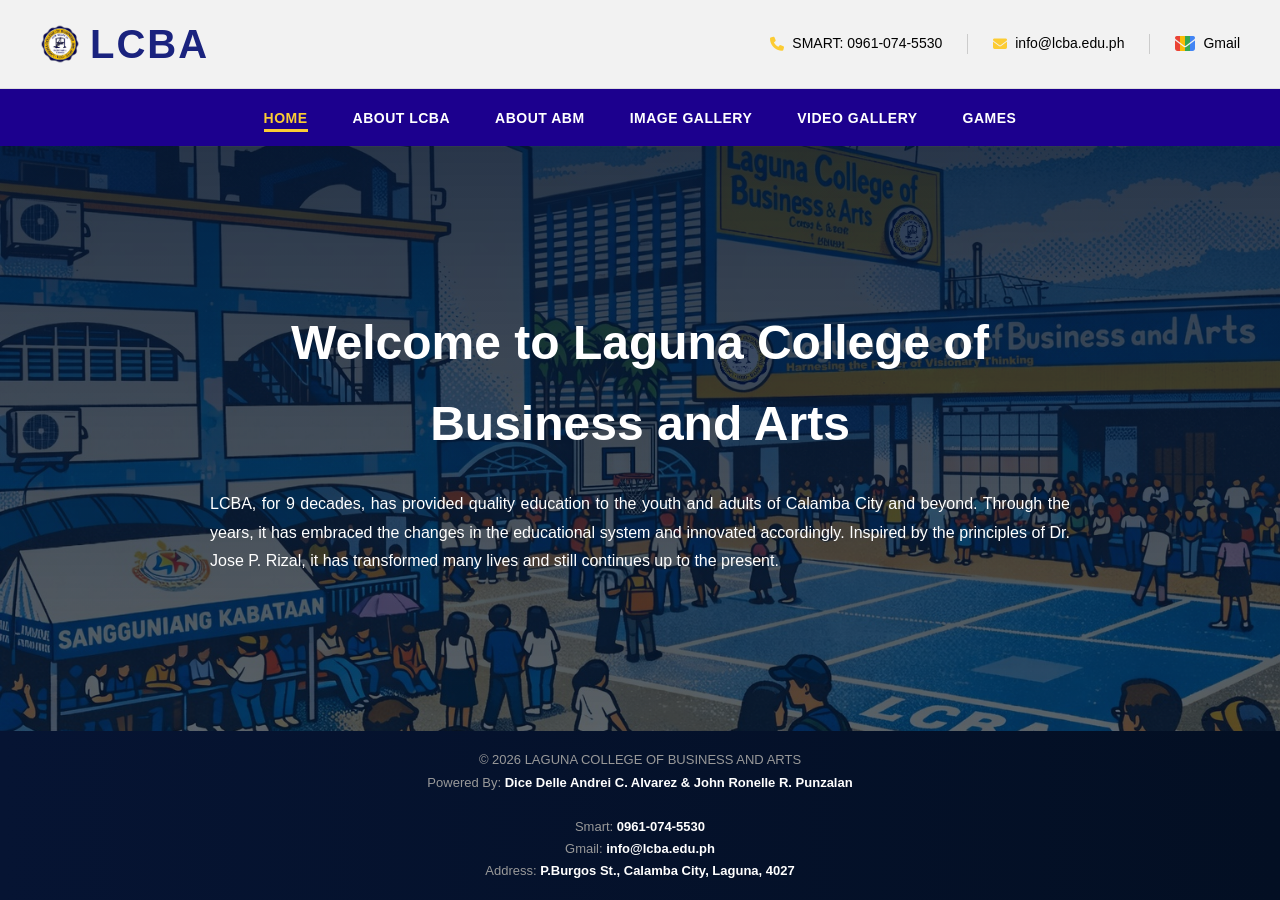
<file: index.html>
<!DOCTYPE html>
<html lang="en">
<head>
<meta charset="UTF-8">
<meta name="viewport" content="width=device-width, initial-scale=1.0">
<title>Main Page</title>
<link rel="stylesheet" href="./style.css">
<!-- Font Awesome for Icons -->
<link rel="stylesheet" href="https://cdnjs.cloudflare.com/ajax/libs/font-awesome/6.5.0/css/all.min.css">

</head>

<body class="home-page">

    <!-- ================= HEADER ================= -->
    <header>

        <!-- Top Bar -->
        <div class="top-bar">

            <!-- Logo -->
            <div class="logo-section">
                <a href="index.html" class="logo-link">
                    <img src="./Assets/Images/Logo.png" alt="LCBA Logo">
                    <span class="logo-text">LCBA</span>
                </a>
            </div>

            <!-- Contact Info -->
            <div class="contact-section">

                <div class="contact-item" onclick="callNumber()">
                    <i class="fas fa-phone"></i>
                    <span>SMART: 0961-074-5530</span>
                </div>

                <div class="divider"></div>

                <div class="contact-item" onclick="sendEmail()">
                    <i class="fas fa-envelope"></i>
                    <span>info@lcba.edu.ph</span>
                </div>

                <div class="divider"></div>

                <div class="gmail-btn" onclick="openGmail()">
                    <i class="fa-solid fa-envelope"></i>
                    <span>Gmail</span>
                </div>

            </div>
        </div>

        <!-- Navigation -->
        <nav class="navbar" aria-label="Main Navigation">
            <ul class="nav-menu">
                <li class="active"><a href="index.html">HOME</a></li>
                <li><a href="./Pages/LCBA.html">ABOUT LCBA</a></li>
                <li><a href="./Pages/ABM.html">ABOUT ABM</a></li>
                <li><a href="./Pages/image.html">IMAGE GALLERY</a></li>
                <li><a href="./Pages/Video.html">VIDEO GALLERY</a></li>
                <li><a href="./Game/Game.html">GAMES</a></li>
            </ul>
        </nav>

    </header>

    <!-- ================= MAIN CONTENT ================= -->
    <main class="main-content">

        <section class="welcome-section">
            <div class="welcome-container">
                <h1>Welcome to Laguna College of Business and Arts</h1>
                <p style="text-align: justify;">
                    LCBA, for 9 decades, has provided quality education to the youth and adults of Calamba City and beyond.
                    Through the years, it has embraced the changes in the educational system and innovated accordingly.
                    Inspired by the principles of Dr. Jose P. Rizal, it has transformed many lives and still continues up to the present.
                </p>
            </div>
        </section>

    </main>

    <!-- ================= FOOTER ================= -->
    <footer class="lcba-footer">
        <div class="footer-content">
            <p>© 2026 LAGUNA COLLEGE OF BUSINESS AND ARTS</p>
            <p class="powered">
                Powered By: <span>Dice Delle Andrei C. Alvarez & John Ronelle R. Punzalan</span>
            </p>
            <br>
            <p class="powered">Smart: <span>0961-074-5530</span></p>
            <p class="powered">Gmail: <span>info@lcba.edu.ph</span></p>
            <p class="powered">Address: <span>P.Burgos St., Calamba City, Laguna, 4027</span></p>
        </div>
        </div>
    </footer>

    <!-- ================= SCRIPTS ================= -->
    <script>
        function callNumber() {
            window.location.href = "tel:09610745530";
        }

        function sendEmail() {
            window.location.href = "mailto:info@lcba.edu.ph";
        }

        function openGmail() {
            window.open("https://mail.google.com", "_blank");
        }
    </script>

</body>
</html>
</file>
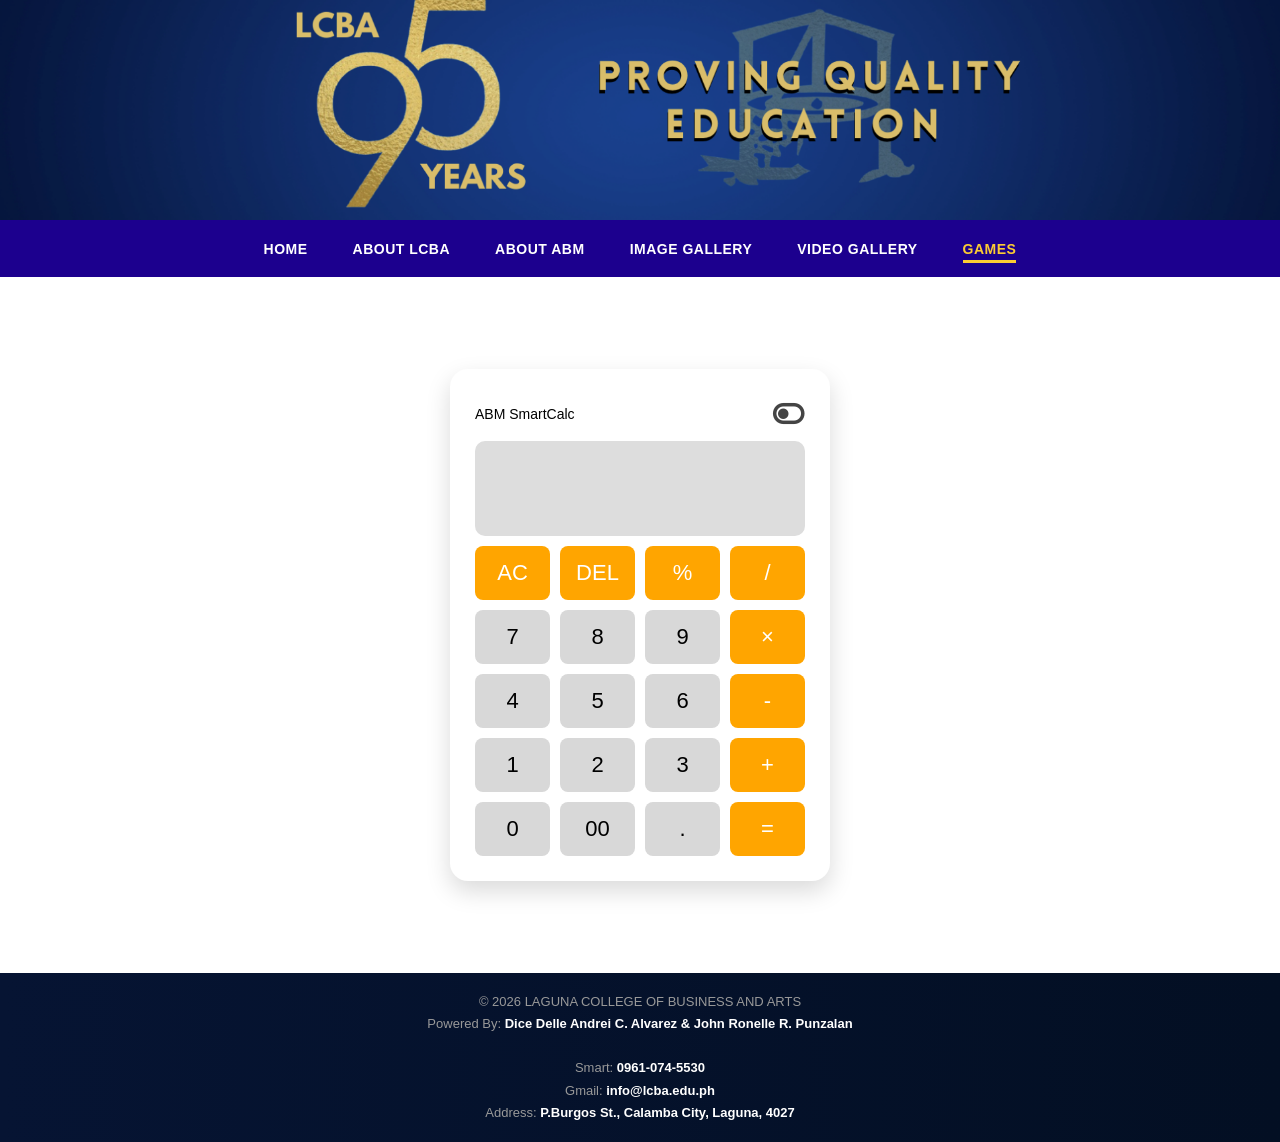
<file: Game/Game.html>
<!DOCTYPE html>
<html lang="en">
<head>
    <meta charset="UTF-8">
    <title>ABM SmartCalc</title>
    <link rel="stylesheet" href="../style.css">
    <link
  rel="stylesheet"
  href="https://cdnjs.cloudflare.com/ajax/libs/font-awesome/6.5.1/css/all.min.css"
  integrity="sha512-DTOQO9RWCH3ppGqcWaEA1BIZOC6xxalwEsw9c2QQeAIftl+Vegovlnee1c9QX4TctnWMn13TZye+giMm8e2LwA=="
  crossorigin="anonymous"
  referrerpolicy="no-referrer"
/>
</head>

    <body>
        
<!-- HERO -->
<section class="hero">
    <div class="hero-overlay"></div>
    <div class="hero-content site-container"></div>
</section>

<!-- NAVIGATION -->
<nav class="navbar" aria-label="Main Navigation">
    <ul class="nav-menu">
        <li><a href="../index.html">HOME</a></li>
        <li><a href="../Pages/LCBA.html">ABOUT LCBA</a></li>
        <li><a href="../Pages/ABM.html">ABOUT ABM</a></li>
        <li><a href="../Pages/image.html">IMAGE GALLERY</a></li>
        <li><a href="../Pages/Video.html">VIDEO GALLERY</a></li>
        <li class="active"><a href="../Game/Game.html">GAMES</a></li>
    </ul>
</nav>

<!-- CALCULATOR -->
<div class="calculator-page">
    <div class="calculator-container">

<div class="head-row">
    <span class="brand">ABM SmartCalc</span>

    <button class="theme-toggle" onclick="toggleDarkMode()" aria-label="Toggle dark mode">
        <i id="toggle-icon" class="fa-solid fa-toggle-off"></i>
    </button>
</div>

        <input type="text" class="display" readonly>

        <div class="cal_btn">
            <button class="oprtr" data-value="AC">AC</button>
            <button class="oprtr" data-value="DEL">DEL</button>
            <button class="oprtr" data-value="%">%</button>
            <button class="oprtr" data-value="/">/</button>

            <button class="nmbr" data-value="7">7</button>
            <button class="nmbr" data-value="8">8</button>
            <button class="nmbr" data-value="9">9</button>
            <button class="oprtr" data-value="×">×</button>

            <button class="nmbr" data-value="4">4</button>
            <button class="nmbr" data-value="5">5</button>
            <button class="nmbr" data-value="6">6</button>
            <button class="oprtr" data-value="-">-</button>

            <button class="nmbr" data-value="1">1</button>
            <button class="nmbr" data-value="2">2</button>
            <button class="nmbr" data-value="3">3</button>
            <button class="oprtr" data-value="+">+</button>

            <button class="nmbr" data-value="0">0</button>
            <button class="nmbr" data-value="00">00</button>
            <button class="nmbr" data-value=".">.</button>
            <button class="oprtr" data-value="=">=</button>
        </div>

    </div>
</div>

<!-- FOOTER -->
<footer class="footer">
        <div class="footer-content">
            <p>© 2026 LAGUNA COLLEGE OF BUSINESS AND ARTS</p>
            <p class="powered">
                Powered By: <span>Dice Delle Andrei C. Alvarez & John Ronelle R. Punzalan</span>
            </p>
            <br>
            <p class="powered">Smart: <span>0961-074-5530</span></p>
            <p class="powered">Gmail: <span>info@lcba.edu.ph</span></p>
            <p class="powered">Address: <span>P.Burgos St., Calamba City, Laguna, 4027</span></p>
        </div>
    </footer>

<script>
    const display = document.querySelector(".display");
const buttons = document.querySelectorAll(".cal_btn button");
const specialChars = ["%", "×", "/", "-", "+", "="];
let justEvaluated = false;
let output = "";

const calculate = (btnValue) => {
    if (btnValue === "=" && output !== "") {
        try {
            output = eval(
                output
                    .replace(/×/g, "*")
                    .replace(/%/g, "/100")
            ).toString();
            justEvaluated = true;
        } catch (error) {
            output = "Error";
            justEvaluated = true;
        }
    } else if (btnValue === "AC") {
        output = "";
        justEvaluated = false;
    } else if (btnValue === "DEL") {
        output = output.toString().slice(0, -1);
        justEvaluated = false;
    } else {
        if (justEvaluated && !specialChars.includes(btnValue)) {
            output = "";
        }
        justEvaluated = false;
        if (output === "" && specialChars.includes(btnValue)) return;
        output += btnValue;
    }
    display.value = output;
}

buttons.forEach((button) => {
    button.addEventListener("click", (e) => calculate(e.target.dataset.value));
});

function toggleDarkMode() {
    const body = document.body;
    const icon = document.getElementById("toggle-icon");

    body.classList.toggle("dark-mode");

    const isDark = body.classList.contains("dark-mode");

if (isDark) {
    icon.classList.remove("fa-toggle-off");
    icon.classList.add("fa-toggle-on");
} else {
    icon.classList.remove("fa-toggle-on");
    icon.classList.add("fa-toggle-off");
}

    localStorage.setItem("darkMode", isDark);
}

/* Restore mode on reload */
window.addEventListener("load", () => {
    const isDark = localStorage.getItem("darkMode") === "true";
    if (isDark) toggleDarkMode();
});
</script>

    </body>
</html>
</file>
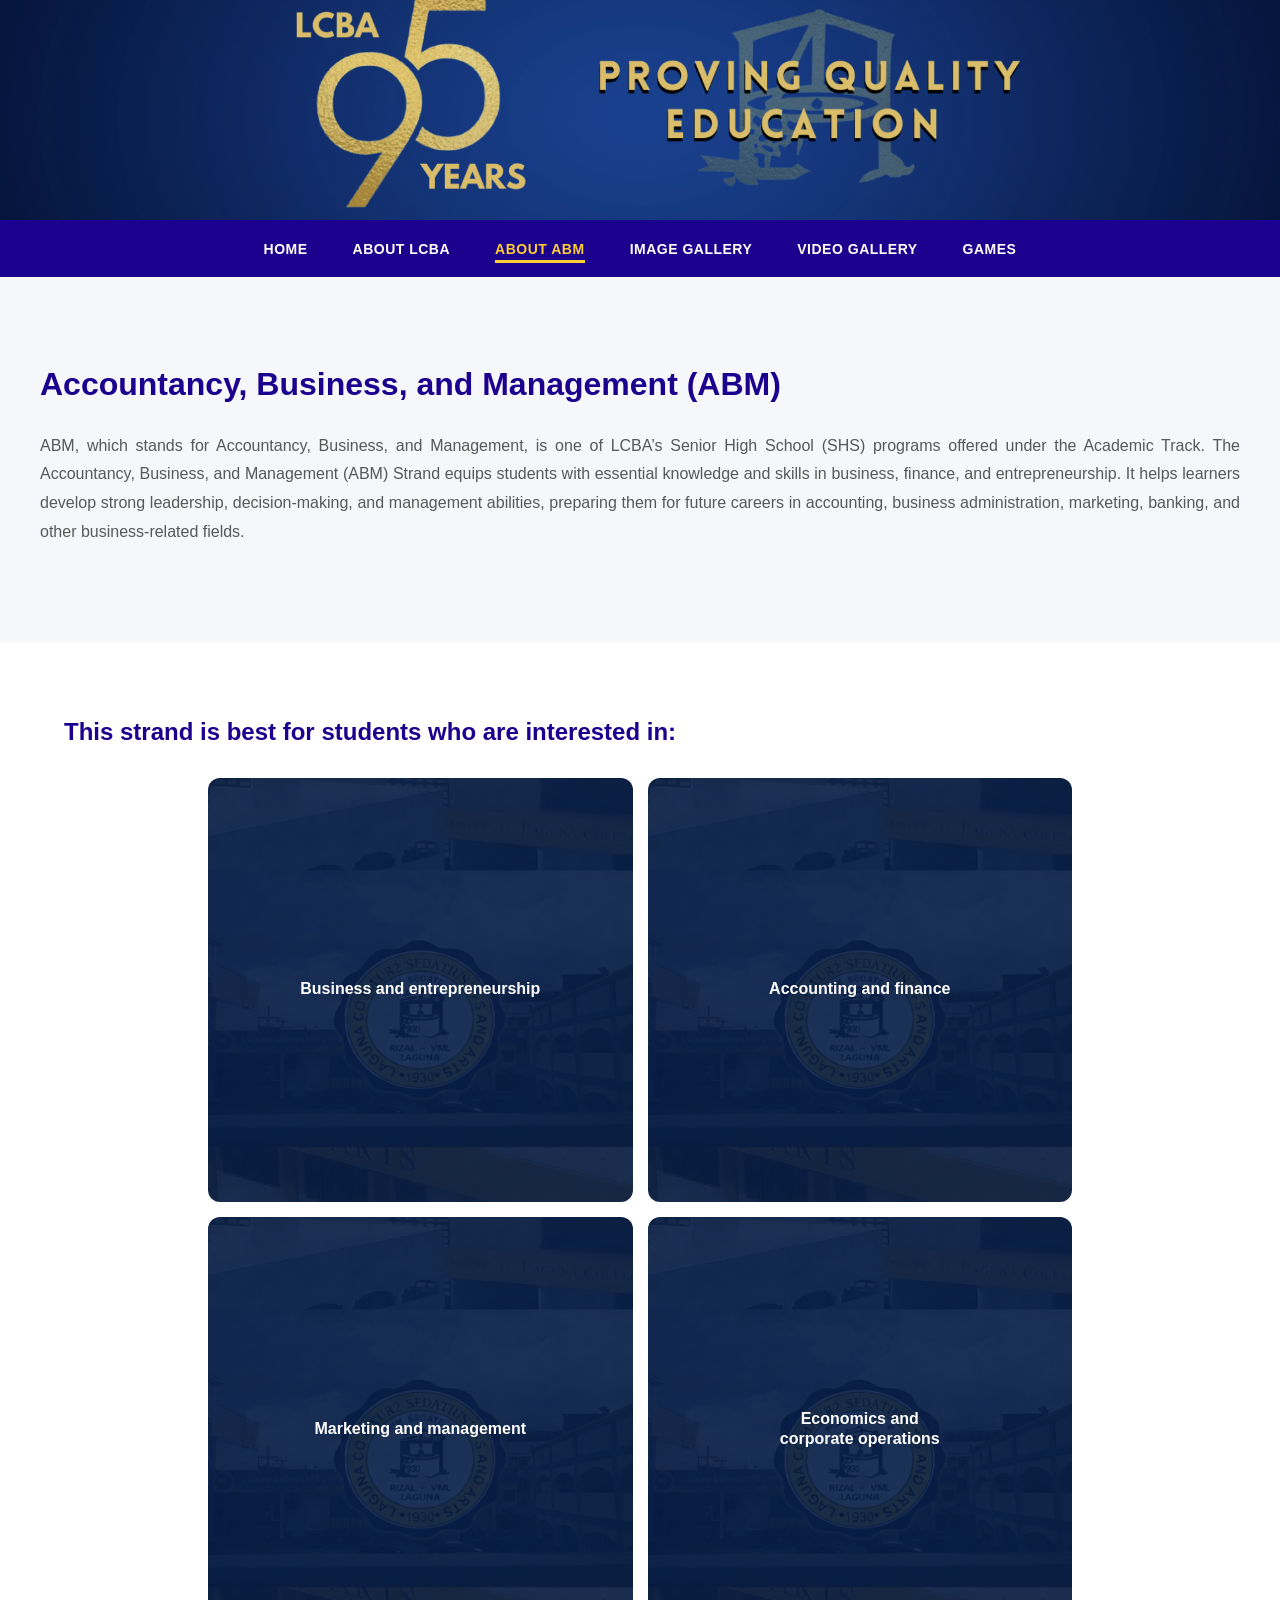
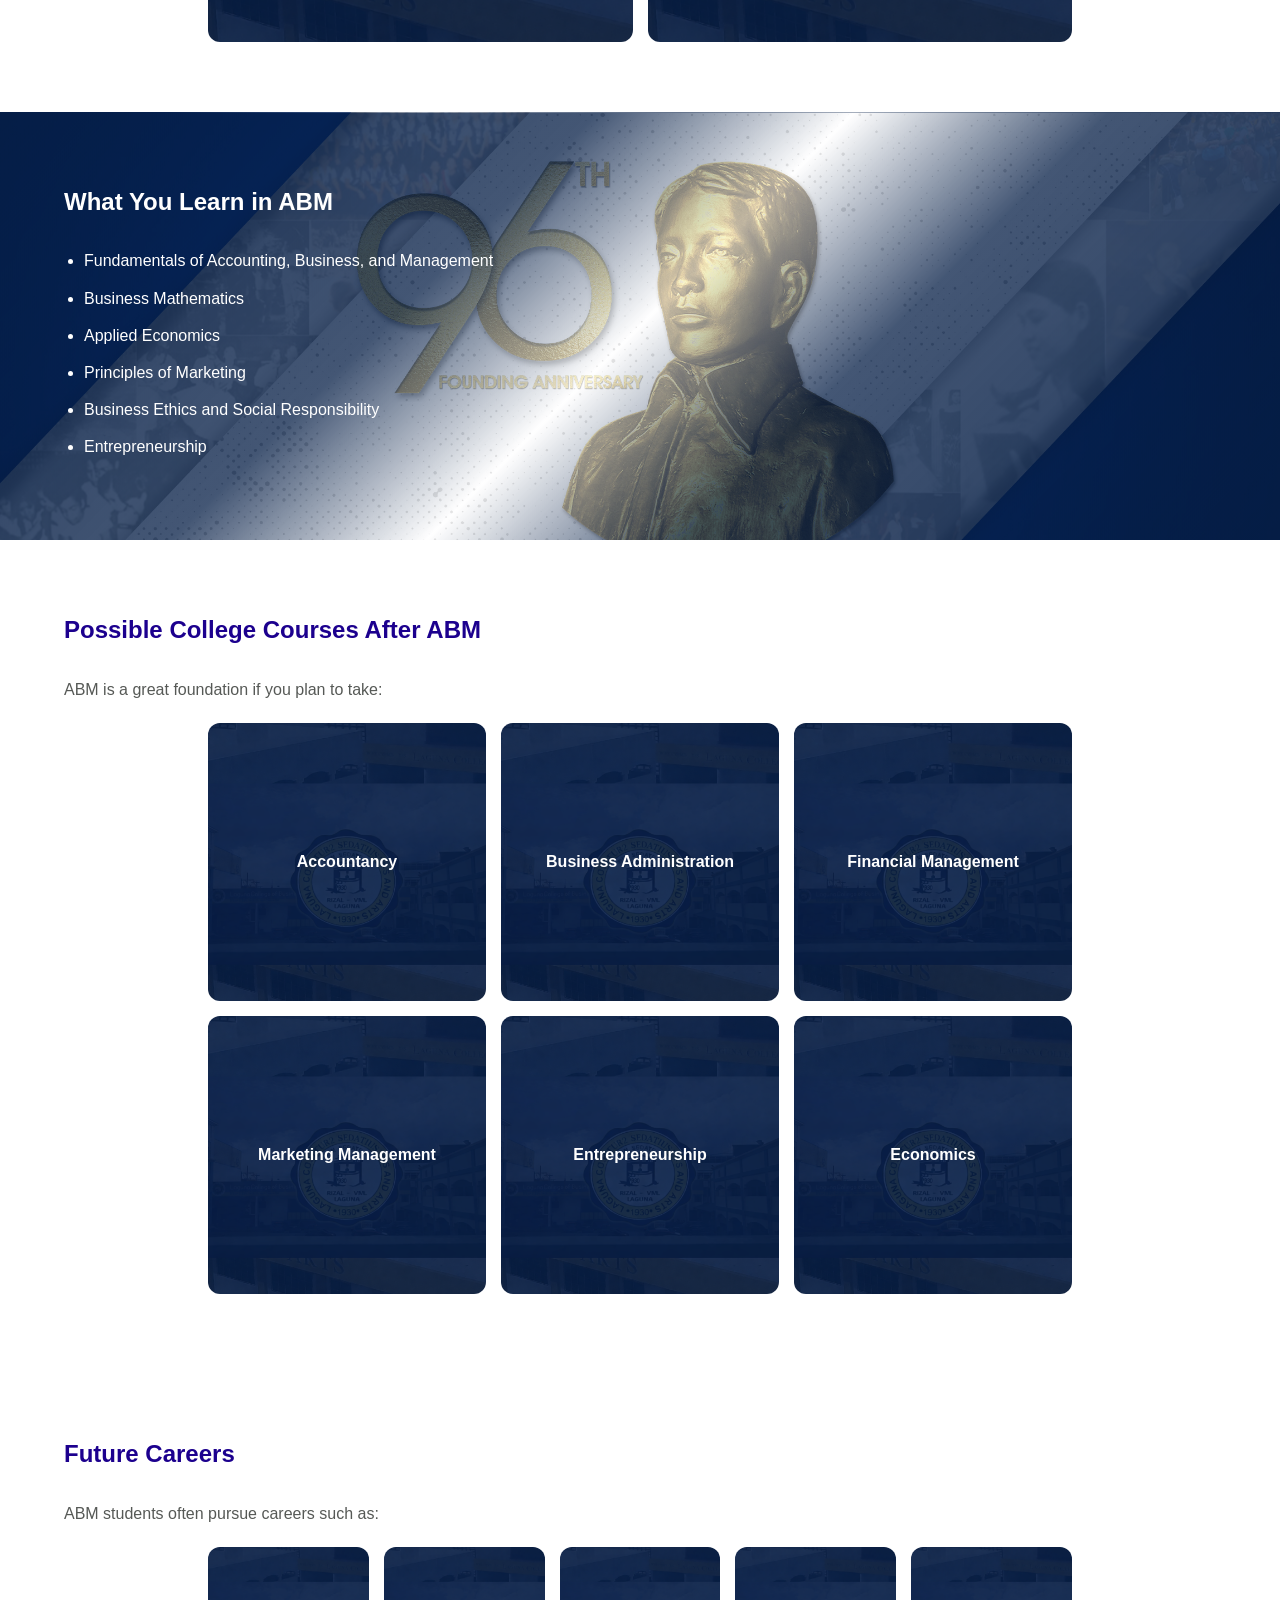
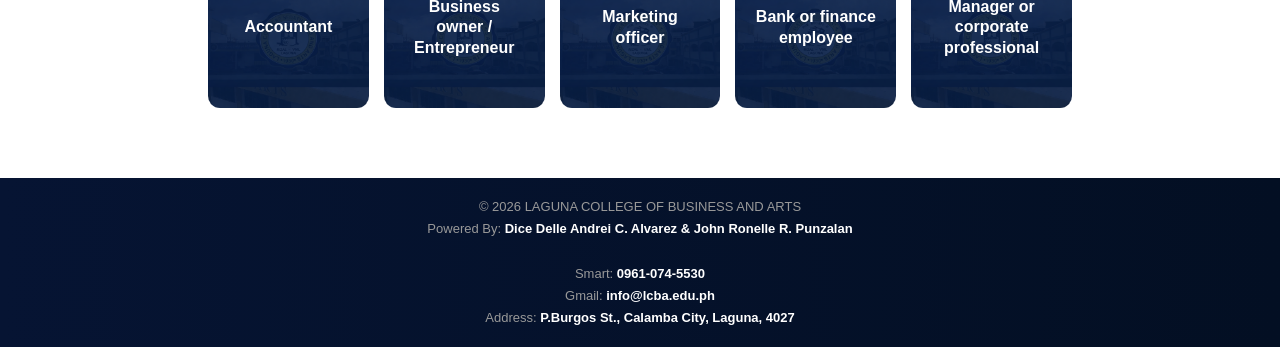
<file: Pages/ABM.html>
<!DOCTYPE html>
<html lang="en">
<head>
    <meta charset="UTF-8">
    <title>ABM</title>
    <link rel="stylesheet" href="../style.css">
</head>
<body class="abm-page">

<!-- HERO -->
<section class="hero">
    <div class="hero-overlay"></div>
    <div class="hero-content container">
    </div>
</section>

        <!-- Navigation -->
        <nav class="navbar" aria-label="Main Navigation">
            <ul class="nav-menu">
                <li><a href="../index.html">HOME</a></li>
                <li ><a href="../Pages/LCBA.html">ABOUT LCBA</a></li>
                <li class="active"><a href="../Pages/ABM.html">ABOUT ABM</a></li>
                <li><a href="../Pages/image.html">IMAGE GALLERY</a></li>
                <li><a href="../Pages/Video.html">VIDEO GALLERY</a></li>
                <li><a href="../Game/Game.html">GAMES</a></li>
            </ul>
        </nav>

<!-- FOUNDER SECTION -->
<section class="founder-section">
    <div class="founder-container">

        <!-- LEFT: Founder Text -->
        <div class="founder-text">
    <h2>Accountancy, Business, and Management (ABM)</h2>
    <p style="text-align: justify;">
        ABM, which stands for Accountancy, Business, and Management, is one of LCBA’s Senior High School (SHS) programs offered under the Academic Track.
        The Accountancy, Business, and Management (ABM) Strand equips students with essential knowledge and skills in business, finance, and entrepreneurship.
        It helps learners develop strong leadership, decision-making, and management abilities, preparing them for future careers in accounting, business administration, marketing, banking, and other business-related fields.	
    </p>
</div>

</section>

<!-- CORE VALUES -->
<section class="section container">
    <h2>This strand is best for students who are interested in:</h2>

    <div class="values-grid">
<div class="value">
    <h4>Business and entrepreneurship</h4>
</div>
<div class="value">
    <h4>Accounting and finance</h4>
</div>

<div class="value">
    <h4>Marketing and management</h4>
</div>

<div class="value">
    <h4>Economics and<br>corporate operations</h4>
</div>
    </div>
</section>

<!-- QUALITY OBJECTIVES -->
<section class="section light2">
    <div class="container">
        <div class="QO">
        <h2>What You Learn in ABM</h2>
        </div>
        <ul class="objectives">
            <li>Fundamentals of Accounting, Business, and Management</li>
            <li>Business Mathematics</li>
            <li>Applied Economics</li>
            <li>Principles of Marketing</li>
            <li>Business Ethics and Social Responsibility</li>
            <li>Entrepreneurship</li>
        </ul>
    </div>
</section>

</section>

<!-- CORE VALUES -->
<section class="section container core-values-3x3">
    <h2>Possible College Courses After ABM</h2>
        <div class="core-values-text">
        <p>ABM is a great foundation if you plan to take:</p>
    </div>

    <div class="values-grid">
<div class="value">
    <h4>Accountancy</h4>
</div>
<div class="value">
    <h4>Business Administration</h4>
</div>

<div class="value">
    <h4>Financial Management</h4>
</div>

<div class="value">
    <h4>Marketing Management</h4>
</div>

<div class="value">
    <h4>Entrepreneurship</h4>
</div>

<div class="value">
    <h4>Economics</h4>
</div>
    </div>
</section>

<!-- CORE VALUES -->
<section class="section container core-values-3x3 careers-row">
    <h2>Future Careers</h2>
        <div class="core-values-text">
        <p>ABM students often pursue careers such as:</p>
    </div>

    <div class="values-grid">
        <div class="value"><h4>Accountant</h4></div>
        <div class="value"><h4>Business owner / Entrepreneur</h4></div>
        <div class="value"><h4>Marketing officer</h4></div>
        <div class="value"><h4>Bank or finance employee</h4></div>
        <div class="value"><h4>Manager or corporate professional</h4></div>
    </div>
</section>

<!-- FOOTER -->
<footer class="footer">
        <div class="footer-content">
            <p>© 2026 LAGUNA COLLEGE OF BUSINESS AND ARTS</p>
            <p class="powered">
                Powered By: <span>Dice Delle Andrei C. Alvarez & John Ronelle R. Punzalan</span>
            </p>
            <br>
            <p class="powered">Smart: <span>0961-074-5530</span></p>
            <p class="powered">Gmail: <span>info@lcba.edu.ph</span></p>
            <p class="powered">Address: <span>P.Burgos St., Calamba City, Laguna, 4027</span></p>
        </div>
        </div>
    </footer>

<script>
const reveals = document.querySelectorAll(".reveal");

window.addEventListener("scroll", () => {
    reveals.forEach(reveal => {
        const windowHeight = window.innerHeight;
        const revealTop = reveal.getBoundingClientRect().top;
        const revealPoint = 100;

        if (revealTop < windowHeight - revealPoint) {
            reveal.classList.add("active");
        }
    });
});
</script>

</body>
</html>
</file>
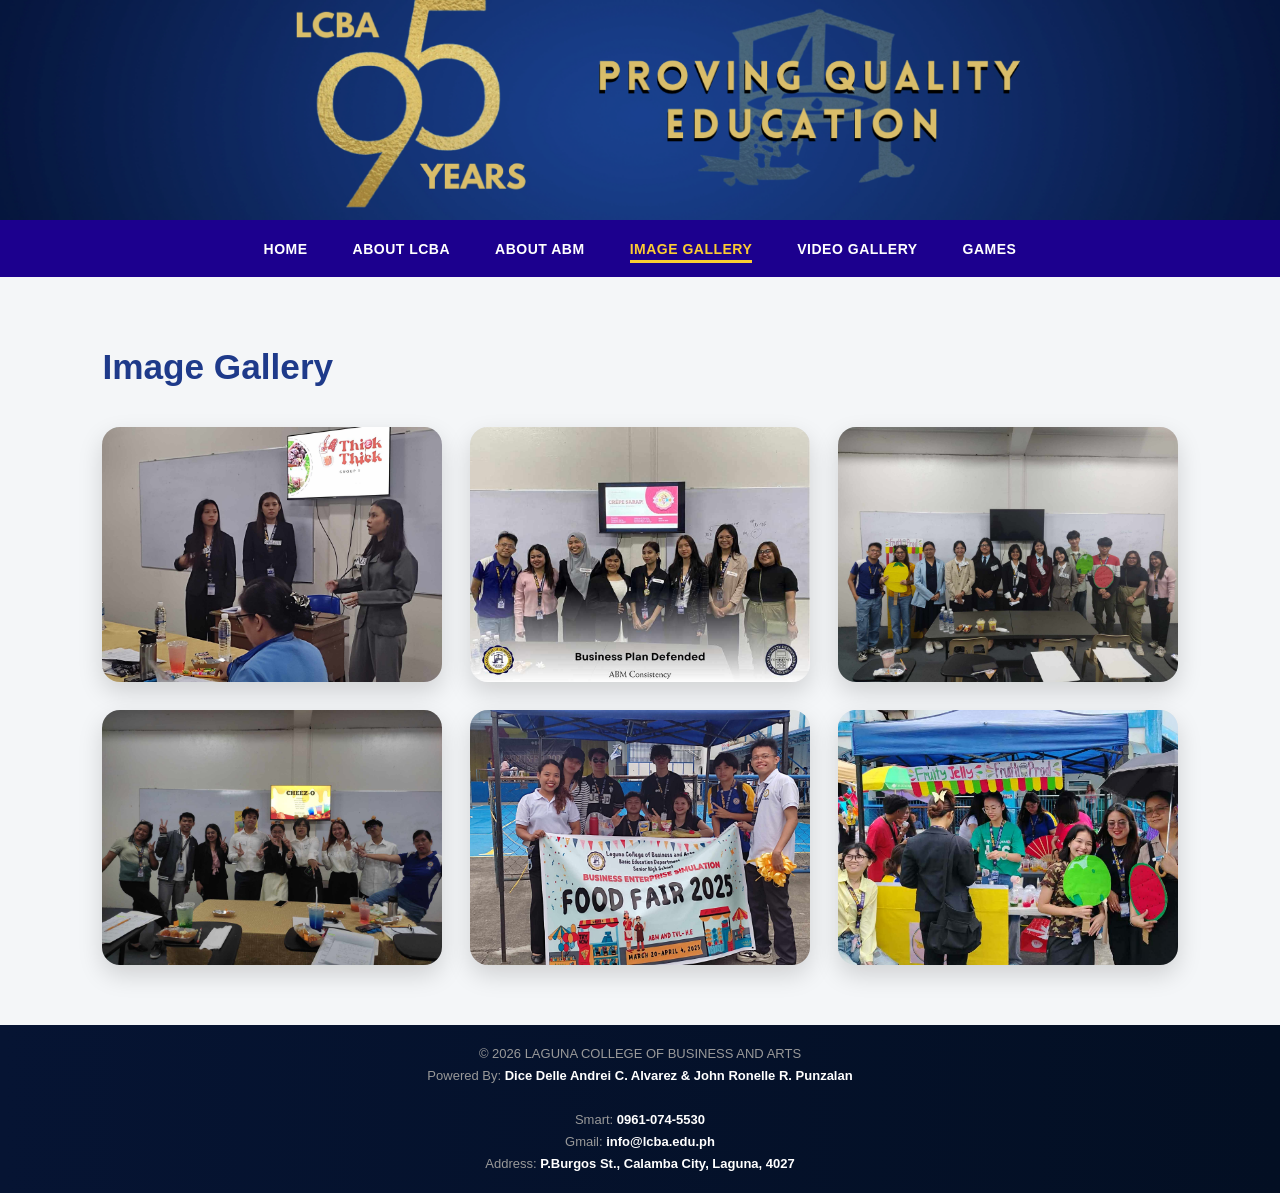
<file: Pages/image.html>
<!DOCTYPE html>
<html lang="en">
<head>
  <meta charset="UTF-8">
  <title>Image Gallery</title>
  <link rel="stylesheet" href="../style.css">
</head>
<body class="image-page">

<!-- HERO -->
<section class="hero">
    <div class="hero-overlay"></div>
    <div class="hero-content container">
    </div>
</section>

        <!-- Navigation -->
        <nav class="navbar" aria-label="Main Navigation">
            <ul class="nav-menu">
                <li><a href="../index.html">HOME</a></li>
                <li><a href="../Pages/LCBA.html">ABOUT LCBA</a></li>
                <li><a href="../Pages/ABM.html">ABOUT ABM</a></li>
                <li class="active"><a href="../Pages/image.html">IMAGE GALLERY</a></li>
                <li><a href="../Pages/Video.html">VIDEO GALLERY</a></li>
                <li><a href="../Game/Game.html">GAMES</a></li>
            </ul>
        </nav>

<section class="gallery-section">
  <h2>Image Gallery</h2>

  <div class="gallery-grid">
<div class="gallery-card">
  <img src="../Assets/Images/img1.jpg" alt="ABM Activity" class="gallery-img">
</div>

    <div class="gallery-card">
      <img src="../Assets/Images/img2.jpg" alt="ABM Activity" class="gallery-img">
    </div>

    <div class="gallery-card">
      <img src="../Assets/Images/img3.jpg" alt="ABM Activity" class="gallery-img">
    </div>

    <div class="gallery-card">
      <img src="../Assets/Images/img4.jpg" alt="ABM Activity" class="gallery-img">
    </div>

    <div class="gallery-card">
      <img src="../Assets/Images/img5.jpg" alt="ABM Activity" class="gallery-img">
    </div>

    <div class="gallery-card">
      <img src="../Assets/Images/img6.jpg" alt="ABM Activity" class="gallery-img">
    </div>
  </div>
</section>
<!-- FOOTER -->
<footer class="footer">
        <div class="footer-content">
            <p>© 2026 LAGUNA COLLEGE OF BUSINESS AND ARTS</p>
            <p class="powered">
                Powered By: <span>Dice Delle Andrei C. Alvarez & John Ronelle R. Punzalan</span>
            </p>
            <br>
            <p class="powered">Smart: <span>0961-074-5530</span></p>
            <p class="powered">Gmail: <span>info@lcba.edu.ph</span></p>
            <p class="powered">Address: <span>P.Burgos St., Calamba City, Laguna, 4027</span></p>
        </div>
        </div>
    </footer>

<!-- FULLSCREEN MODAL -->
<div class="image-modal" id="imageModal">
  <span class="modal-close" id="modalClose">&times;</span>

  <img class="modal-img" id="modalImg" alt="Full view">

  <button class="modal-nav prev" id="prevBtn">&#10094;</button>
  <button class="modal-nav next" id="nextBtn">&#10095;</button>
</div>

<script>
const modal = document.getElementById("imageModal");
const modalImg = document.getElementById("modalImg");
const closeBtn = document.getElementById("modalClose");
const cards = document.querySelectorAll(".gallery-card");
const images = document.querySelectorAll(".gallery-img"); // ✅ RESTORED
const prevBtn = document.getElementById("prevBtn");
const nextBtn = document.getElementById("nextBtn");

let currentIndex = 0;

/* =========================
   OPEN MODAL
========================= */
cards.forEach((card, index) => {
  card.addEventListener("click", () => {
    modal.classList.add("active");
    modalImg.src = images[index].src; // ✅ SAFE
    currentIndex = index;
    document.body.style.overflow = "hidden";
  });
});

/* =========================
   CLOSE MODAL
========================= */
closeBtn.addEventListener("click", closeModal);

modal.addEventListener("click", (e) => {
  if (e.target === modal) closeModal();
});

function closeModal() {
  modal.classList.remove("active");
  document.body.style.overflow = "";
}

/* =========================
   SLIDER CONTROLS
========================= */
nextBtn.addEventListener("click", () => {
  currentIndex = (currentIndex + 1) % images.length;
  modalImg.src = images[currentIndex].src;
});

prevBtn.addEventListener("click", () => {
  currentIndex = (currentIndex - 1 + images.length) % images.length;
  modalImg.src = images[currentIndex].src;
});

/* =========================
   KEYBOARD SUPPORT
========================= */
document.addEventListener("keydown", (e) => {
  if (!modal.classList.contains("active")) return;

  if (e.key === "Escape") closeModal();
  if (e.key === "ArrowRight") nextBtn.click();
  if (e.key === "ArrowLeft") prevBtn.click();
});
</script>


</body>
</html>
</file>
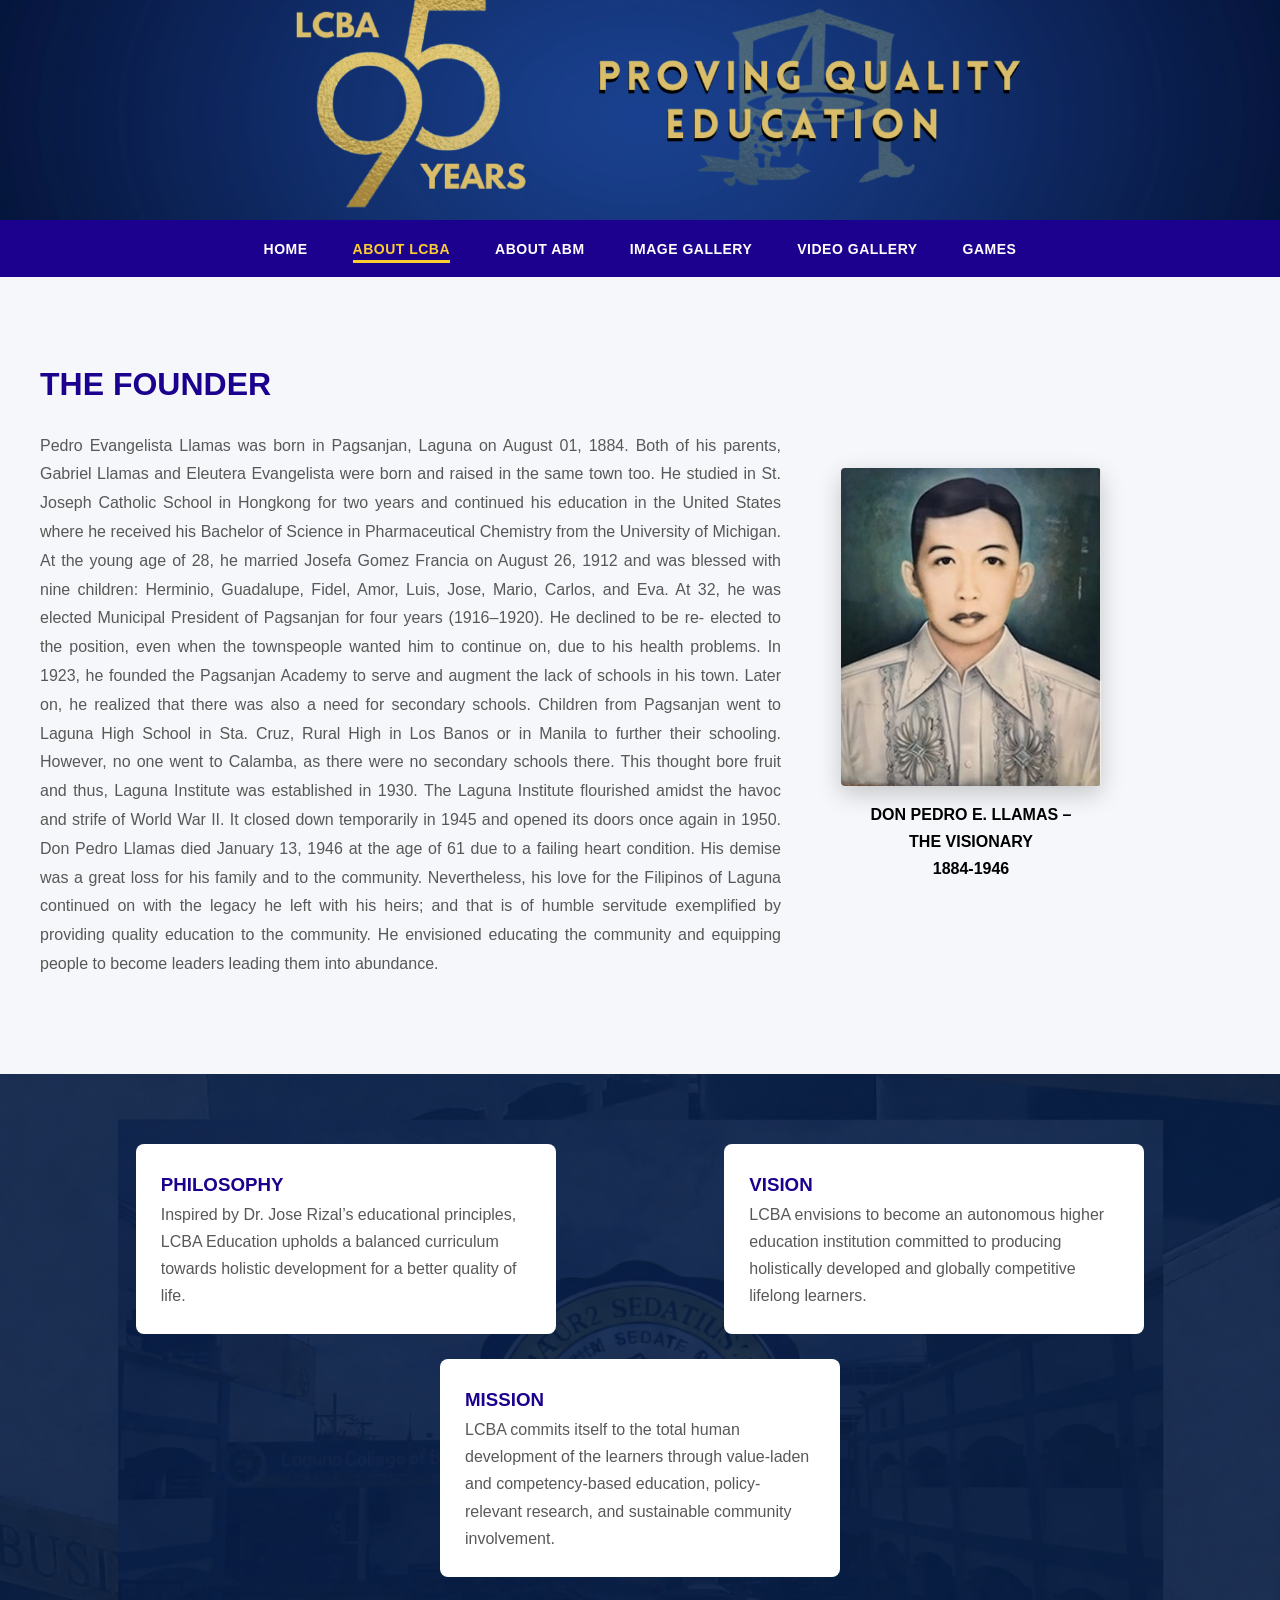
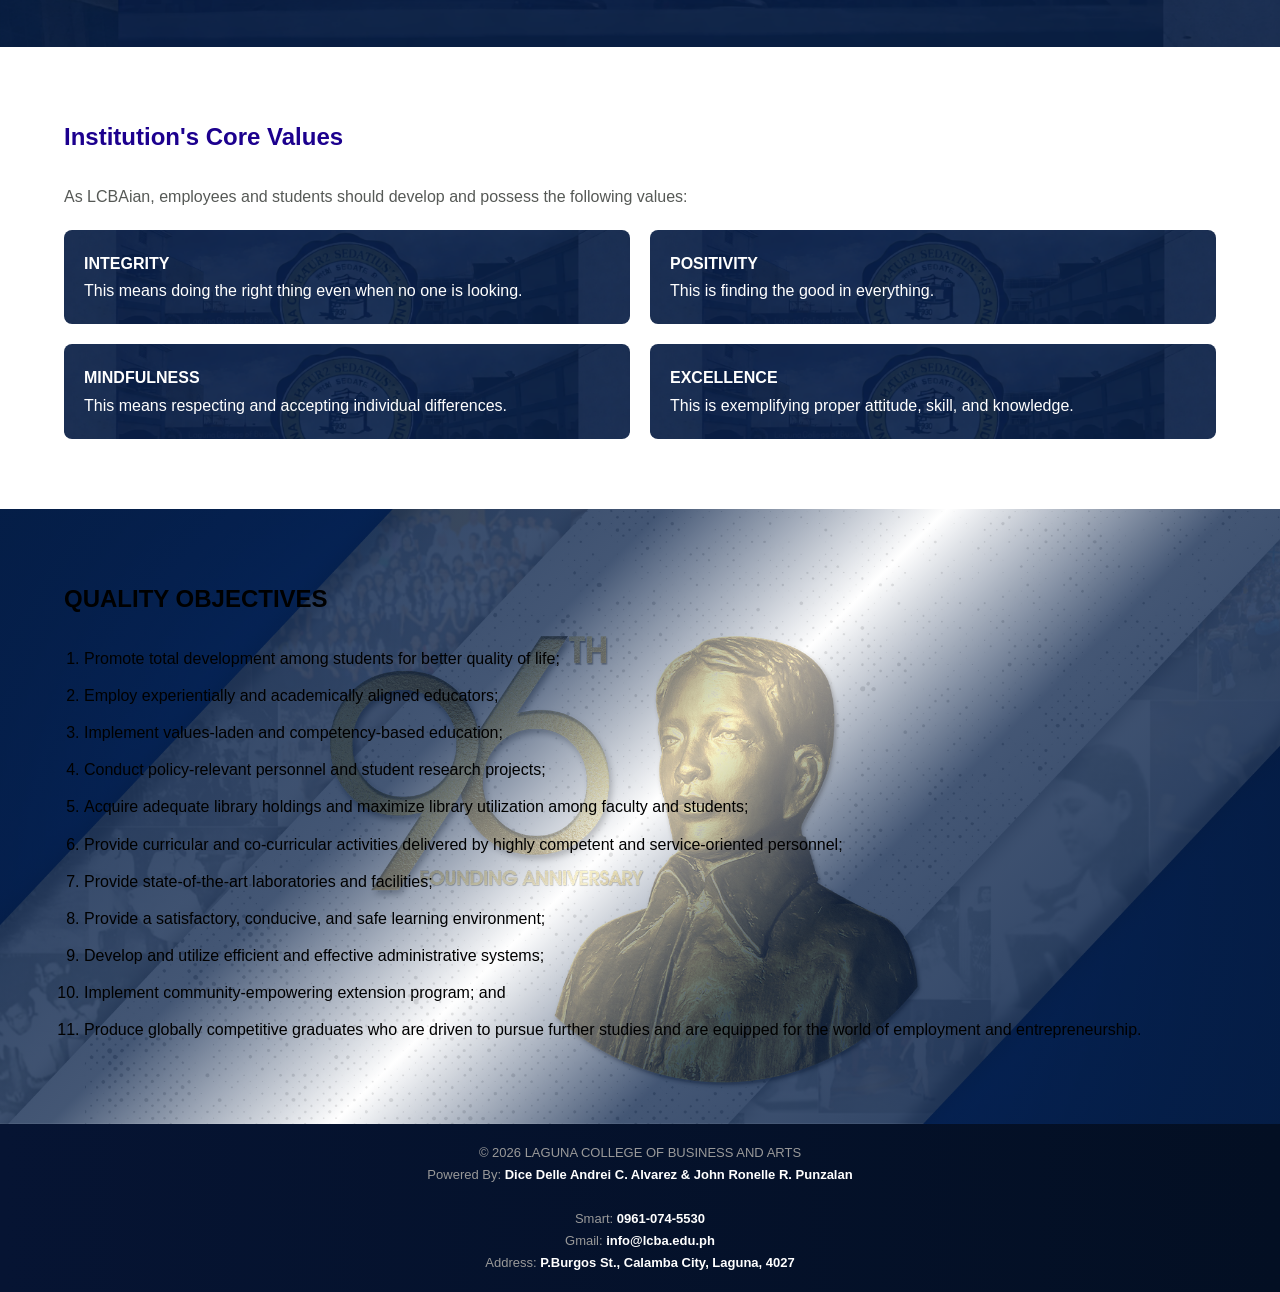
<file: Pages/LCBA.html>
<!DOCTYPE html>
<html lang="en">
<head>
    <meta charset="UTF-8">
    <title>LCBA</title>
    <link rel="stylesheet" href="../style.css">
</head>
<body>

<!-- HERO -->
<section class="hero">
    <div class="hero-overlay"></div>
    <div class="hero-content container">
    </div>
</section>

        <!-- Navigation -->
        <nav class="navbar" aria-label="Main Navigation">
            <ul class="nav-menu">
                <li><a href="../index.html">HOME</a></li>
                <li class="active"><a href="../Pages/LCBA.html">ABOUT LCBA</a></li>
                <li><a href="../Pages/ABM.html">ABOUT ABM</a></li>
                <li><a href="../Pages/image.html">IMAGE GALLERY</a></li>
                <li><a href="../Pages/Video.html">VIDEO GALLERY</a></li>
                <li><a href="../Game/Game.html">GAMES</a></li>
            </ul>
        </nav>

<!-- FOUNDER SECTION -->
<section class="founder-section">
    <div class="founder-container">

        <!-- LEFT: Founder Text -->
        <div class="founder-text">
    <h2>THE FOUNDER</h2>
    <p style="text-align: justify;">
            Pedro Evangelista Llamas was born in Pagsanjan, Laguna on August 01, 1884. Both of his parents,
        Gabriel Llamas and Eleutera Evangelista were born and raised in the same town too.
        He studied in St. Joseph Catholic School in Hongkong for two years and continued his education in the
        United States where he received his Bachelor of Science in Pharmaceutical Chemistry from the
        University of Michigan.
        At the young age of 28, he married Josefa Gomez Francia on August 26, 1912 and was blessed with nine
        children: Herminio, Guadalupe, Fidel, Amor, Luis, Jose, Mario, Carlos, and Eva.
        At 32, he was elected Municipal President of Pagsanjan for four years (1916–1920). He declined to be re-
        elected to the position, even when the townspeople wanted him to continue on, due to his health problems.
        In 1923, he founded the Pagsanjan Academy to serve and augment the lack of schools in his town. Later
        on, he realized that there was also a need for secondary schools. Children from Pagsanjan went to Laguna High
        School in Sta. Cruz, Rural High in Los Banos or in Manila to further their schooling. However, no one went to
        Calamba, as there were no secondary schools there. This thought bore fruit and thus, Laguna Institute was
        established in 1930.
        The Laguna Institute flourished amidst the havoc and strife of World War II. It closed down temporarily in
        1945 and opened its doors once again in 1950.
        Don Pedro Llamas died January 13, 1946 at the age of 61 due to a failing heart condition. His demise
        was a great loss for his family and to the community. Nevertheless, his love for the Filipinos of Laguna continued
        on with the legacy he left with his heirs; and that is of humble servitude exemplified by providing quality
        education to the community. He envisioned educating the community and equipping people to become leaders
        leading them into abundance.
    </p>
</div>

            <!-- RIGHT: Featured Image -->
        <div class="founder-image">
            <img src="../Assets/Images/Founder.jpg" alt="Don Pedro E. Llamas">

            <h4>DON PEDRO E. LLAMAS  –<br>
                THE VISIONARY<br>
                1884-1946</h4>
            

    </div>
</section>

<!-- PHILOSOPHY / VISION / MISSION -->
<section class="section light1">
    <div class="container grid-3">
        <div class="card">
            <h3>PHILOSOPHY</h3>
            <p>
                Inspired by Dr. Jose Rizal’s educational principles, LCBA Education 
                upholds a balanced curriculum towards holistic development for a better 
                quality of life.
            </p>
        </div>

        <div class="card">
            <h3>VISION</h3>
            <p>
                LCBA envisions to become an autonomous higher education institution 
                committed to producing holistically developed and globally competitive lifelong 
                learners.
            </p>
        </div>

        <div class="card">
            <h3>MISSION</h3>
            <p>
                LCBA commits itself to the total human development of the 
                learners through value-laden and competency-based education, 
                policy-relevant research, and sustainable community involvement.
            </p>
        </div>
    </div>
</section>

<!-- CORE VALUES -->
<section class="section container core-values-2x2">
    <h2>Institution's Core Values</h2>
    <div class="core-values-text">
        <p>As LCBAian, employees and students should develop and possess the 
            following values:</p>
    </div>

    <div class="values-grid">
        <div class="value">
            <h4>INTEGRITY</h4>
            <p>This means doing the right thing even when no one is looking.</p>
        </div>
        <div class="value">
            <h4>POSITIVITY</h4>
            <p>This is finding the good in everything.</p>
        </div>
        <div class="value">
            <h4>MINDFULNESS</h4>
            <p>This means respecting and accepting individual differences.</p>
        </div>
        <div class="value">
            <h4>EXCELLENCE</h4>
            <p>This is exemplifying proper attitude, skill, and knowledge.</p>
        </div>
    </div>
</section>

<!-- QUALITY OBJECTIVES -->
<section class="section light2">
    <div class="container">
        <div class="QO">
        <h2>QUALITY OBJECTIVES</h2>
        </div>
        <ol class="objectives">
            <li>Promote total development among students for better quality of life;</li>
            <li>Employ experientially and academically aligned educators;</li>
            <li>Implement values-laden and competency-based education;</li>
            <li>Conduct policy-relevant personnel and student research projects;</li>
            <li>Acquire adequate library holdings and maximize library utilization among faculty and students;</li>
            <li>Provide curricular and co-curricular activities delivered by highly competent and service-oriented personnel;</li>
            <li>Provide state-of-the-art laboratories and facilities;</li>
            <li>Provide a satisfactory, conducive, and safe learning environment;</li>
            <li>Develop and utilize efficient and effective administrative systems;</li>
            <li>Implement community-empowering extension program; and</li>
            <li>Produce globally competitive graduates who are driven to pursue further studies and are equipped for the world of employment and entrepreneurship.</li>
        </ol>
    </div>
</section>

<!-- FOOTER -->
<footer class="footer">
        <div class="footer-content">
            <p>© 2026 LAGUNA COLLEGE OF BUSINESS AND ARTS</p>
            <p class="powered">
                Powered By: <span>Dice Delle Andrei C. Alvarez & John Ronelle R. Punzalan</span>
            </p>
            <br>
            <p class="powered">Smart: <span>0961-074-5530</span></p>
            <p class="powered">Gmail: <span>info@lcba.edu.ph</span></p>
            <p class="powered">Address: <span>P.Burgos St., Calamba City, Laguna, 4027</span></p>
        </div>
        </div>
    </footer>
    
</body>
</html>
</file>
<file: style.css>
/* =========================
GLOBAL RESET
========================= */

*{
margin:0;
padding:0;
box-sizing:border-box;
}

html{
scroll-behavior:smooth;
}

/* Responsive Images */

img{
max-width:100%;
height:auto;
display:block;
}

/* GLOBAL – NON-ABM ONLY */
body:not(.abm-page) .QO h2 {
  color: #000;
}

body:not(.abm-page) .objectives {
  color: #000;
}

/* FIX ABM GRID SIZE */
.abm-page .core-values-3x3 .value {
    padding: 20px;
    width: 100%;
    max-width: 330px;
    aspect-ratio: 1 / 1;
}

/* Optional: reduce hover growth for ABM */
.abm-page .value:hover {
    transform: translateY(-6px) scale(1.01);
}

body {
  font-family: "Segoe UI", Arial, Helvetica, sans-serif;
  line-height: 1.7;
  color: #000;
}

/* =========================
   NAVBAR
========================= */
.navbar {
  background-color: #1c008e;
  padding: 15px 0;
}

.nav-menu {
  list-style: none;
  display: flex;
  justify-content: center;
  gap: 45px;
}

.nav-menu a {
  text-decoration: none;
  color: #fff;
  font-size: 14px;
  font-weight: bold;
  letter-spacing: 0.5px;
  transition: color 0.3s ease;
}

.nav-menu a:hover,
.nav-menu .active a {
  color: #fccc33;
}

.nav-menu a {
    position: relative;
}

.nav-menu a::after {
    content: "";
    position: absolute;
    left: 0;
    bottom: -6px;
    width: 0;
    height: 3px;
    background-color: #fccc33;
    transition: width 0.3s ease;
}

.nav-menu a:hover::after,
.nav-menu .active a::after {
    width: 100%;
}

.card,
.value {
    transition: transform 0.3s ease, box-shadow 0.3s ease;
    cursor: pointer;
}

.card:hover,
.value:hover {
    transform: translateY(-8px) scale(1.02);
    box-shadow: 0 15px 35px rgba(0,0,0,0.25);
}

/* =========================
   CONTAINER
========================= */
.container {
  width: 90%;
  max-width: 1200px;
  margin: auto;
}

/* =========================
   HERO
========================= */

.hero {
  height: 220px;
  background: url("./Assets/Images/Header.png") center center / cover no-repeat;
}

.abm-page .hero {
  height: 220px;
  background: url("./Assets/Images/Header.png") center center / cover no-repeat;
}

/* =========================
   ABM PAGE (SCOPED)
========================= */

.abm-page .founder-section {
    padding: 80px 20px;
    background-color: #f5f7fa;
}

.abm-page .founder-container {
    max-width: 1200px;
    margin: auto;
    display: flex;
    align-items: center;
    gap: 60px;
}

.abm-page .founder-text h2 {
    font-size: 32px;
    color: #1c008e;
    margin-bottom: 20px;
}

.abm-page .founder-text p {
    font-size: 16px;
    line-height: 1.8;
    color: #565956;
}

/* ABM Values Grid (smaller & centered) */
.abm-page .values-grid {
    display: grid;
    grid-template-columns: repeat(2, 1fr);
    gap: 15px;
    max-width: 75%;   /* controls overall size */
    margin: auto;       /* centers the grid */
}

.abm-page .core-values-3x3 .values-grid {
    grid-template-columns: repeat(3, minmax(180px, 1fr));
}

/* ABM Careers Row */
.abm-page .careers-row .values-grid {
    grid-template-columns: repeat(5, 1fr);
}

/* ABM Reveal Animation */
.abm-page .reveal {
    opacity: 0;
    transform: translateY(40px);
    transition: all 0.8s ease;
}

.abm-page .reveal.active {
    opacity: 1;
    transform: translateY(0);
}

.hero-content {
  height: 100%;
  display: flex;
  flex-direction: column;
  justify-content: center;
  color: #fff;
}

.hero-content h1 {
  font-size: 48px;
}

.hero-content p {
  font-size: 18px;
}

/* =========================
   GENERIC SECTIONS
========================= */
.section {
  padding: 70px 0;
}

.section h2 {
  margin-bottom: 25px;
  color: #1c008e;
}

/* BACKGROUNDS */
.section.light1 {
  background: url("./Assets/Images/Background.png") center/cover no-repeat;
}

.section.light2 {
  background-image:
    linear-gradient(
      135deg,
      rgba(5, 30, 70, 0.9) 0%,
      rgba(5, 30, 70, 0.75) 35%,
      rgba(255, 255, 255, 0.6) 50%,
      rgba(5, 30, 70, 0.75) 65%,
      rgba(5, 30, 70, 0.9) 100%
    ),
    url("./Assets/Images/Background1.jpg");
  background-size: cover;
  background-position: center;
}

/* =========================
   FOUNDER SECTION
========================= */
.founder-section {
  padding: 80px 20px;
  background-color: #f5f7fa;
}

.founder-container {
  max-width: 1200px;
  margin: auto;
  display: flex;
  align-items: center;
  gap: 60px;
}

.founder-text {
  flex: 1.3;
}

.founder-text h2 {
  font-size: 32px;
  color: #1c008e;
  margin-bottom: 20px;
}

.founder-text p {
  font-size: 16px;
  line-height: 1.8;
  color: #565956;
  margin-bottom: 15px;
}

.founder-image {
  flex: 0.7;
  text-align: center;
}

.founder-image img {
  width: 100%;
  max-width: 260px;
  border-radius: 4px;
  box-shadow: 0 8px 25px rgba(0,0,0,0.2);
  margin-bottom: 15px;
  display: flex;
  flex-direction: column;
  align-items: center;
}

.founder-image h4 {
  font-size: 16px;
  font-weight: bold;
  text-align: center;
  max-width: 260px; /* same as image width */
}

/* =========================
   GRID & CARDS
========================= */
.grid-3 {
  display: grid;
  grid-template-columns: repeat(2, 1fr);
  gap: 25px;
  justify-items: center;
}

/* Mission card centered */
.grid-3 .card:last-child {
  grid-column: 1 / 3;
  justify-self: center;
  max-width: 420px;
}

.grid-3 .card {
  width: 100%;
  max-width: 420px;
}

.card {
  background: #fff;
  padding: 25px;
  border-radius: 8px;
}

.card h3 {
  color: #1c008e;
}

.card p {
  color: #565956;
}

/* Center Mission under Philosophy & Vision */
.grid-3 .card:last-child {
  grid-column: 1 / -1;
  justify-self: center;
  max-width: 400px;
}

/* =========================
   CORE VALUES
========================= */
.core-values-text p {
  color: #565956;
  margin-bottom: 20px;
}

.values-grid {
  display: grid;
  grid-template-columns: repeat(auto-fit, minmax(220px, 1fr));
  gap: 20px;
}

/* Core Values 2x2 layout */
.core-values-2x2 .values-grid {
  grid-template-columns: repeat(2, 1fr);
}

.values-grid h4,
.values-grid p {
  color: #fff;
}

.value {
  background: url("./Assets/Images/Background.png") center/cover no-repeat;
  padding: 20px;
  border-radius: 8px;
}

/* =========================
   OBJECTIVES
========================= */
.QO h2 {
  color: white;
}

.objectives {
  padding-left: 20px;
  color: white;
}

.objectives li {
  margin-bottom: 10px;
}

/* =========================
   GALLERY SECTION
========================= */
.gallery-section {
  padding: 60px 8%;
  background: #f4f6f8;
  min-height: 100vh - 60vh - 80px;
}

/* =========================
   IMAGE PAGE LAYOUT
========================= */

.image-page .gallery-section {
  min-height: calc(100vh - 16vh - 80px); /* hero + footer safe */
  display: flex;
  flex-direction: column;
}

.image-page .gallery-grid {
  flex: 1;
}

.gallery-section h2 {
  font-size: 2.2rem;
  color: #1e3a8a;
  margin-bottom: 30px;
}

.gallery-grid {
  display: grid;
  grid-template-columns: repeat(3, 1fr);
  gap: 28px;
}

.gallery-card {
  position: relative;
  aspect-ratio: 4 / 3;
  border-radius: 18px;
  overflow: hidden;
  background: #e5e7eb;
  cursor: pointer;
  box-shadow: 0 10px 25px rgba(0,0,0,0.15);
  transition: transform 0.4s ease, box-shadow 0.4s ease;
}

.gallery-card img,
.gallery-card video {
  width: 100%;
  height: 100%;
  object-fit: cover;
  transition: transform 0.5s ease;
}

.gallery-card::after {
  content: "View Image";
  position: absolute;
  inset: 0;
  background: rgba(0, 0, 0, 0.45);
  color: #fff;
  font-size: 16px;
  font-weight: 600;
  display: flex;
  align-items: center;
  justify-content: center;
  opacity: 0;
  transition: opacity 0.4s ease;
  pointer-events: auto; /* ✅ CLICK ENABLED */
}

.gallery-card {
  cursor: pointer;
  user-select: none;
}

.gallery-card:hover::after {
  opacity: 1;
}

.gallery-card:hover img,
.gallery-card:hover video {
  transform: scale(1.08);
}

.gallery-card:hover {
  transform: translateY(-6px);
}

/* =========================
   MODAL
========================= */
.image-modal {
  position: fixed;
  inset: 0;
  background: rgba(0,0,0,0.9);
  display: flex;
  align-items: center;
  justify-content: center;
  opacity: 0;
  visibility: hidden;
  transition: 0.4s;
  z-index: 9999;
}

.image-modal.active {
  opacity: 1;
  visibility: visible;
}

.modal-img,
.modal-video {
  max-width: 90%;
  max-height: 85%;
  border-radius: 16px;
}

.modal-close {
  position: absolute;
  top: 25px;
  right: 35px;
  font-size: 40px;
  color: white;
  cursor: pointer;
}

.modal-nav {
  position: absolute;
  top: 50%;
  transform: translateY(-50%);
  font-size: 45px;
  background: none;
  border: none;
  color: white;
  cursor: pointer;
    z-index: 10001;

}

.prev { left: 30px; }
.next { right: 30px; }

/* =========================
   FOOTER
========================= */
.footer {
  background: linear-gradient(to right, #061433, #030f23);
  color: #999;
  padding: 18px 60px;
  font-size: 13px;
  text-align: center;
}

.powered span {
  font-weight: bold;
  color: #fff;
}

/* =========================
   RESPONSIVE
========================= */
@media (max-width: 1024px) {
  .gallery-grid {
    grid-template-columns: repeat(2, 1fr);
  }
}

@media (max-width: 900px) {
  .founder-container {
    flex-direction: column;
    text-align: center;
  }
}

@media (max-width: 600px) {
  .gallery-grid {
    grid-template-columns: 1fr;
  }

  .hero-content h1 {
    font-size: 36px;
  }
}

/* =========================
   GAME / CALCULATOR STYLES
========================= */

/* Calculator page layout */
.calculator-page {
  min-height: calc(100vh - 16vh - 60px);
  display: flex;
  justify-content: center;
  align-items: center;
}

/* Calculator container */
.calculator-container {
  display: inline-block;
  max-width: 380px;
  padding: 20px 25px 25px;
  border-radius: 18px;
  background-color: #ffffff;
  box-shadow: 0 10px 25px rgba(0,0,0,0.15);
}

/* Calculator fonts only */
.calculator-container,
.calculator-container * {
  font-family: 'Bitcount Prop Single', sans-serif;
}

/* Head row */
.head-row {
  display: flex;
  justify-content: space-between;
  align-items: center;
}

.head-row .brand {
  font-family: "Orbitron", sans-serif;
  font-size: 14px;
  margin-top: 10px;
}

/* Display */
.display {
  height: 95px;
  width: 100%;
  border: none;
  border-radius: 10px;
  margin: 10px 0;
  padding: 10px;
  text-align: right;
  font-size: 32px;
  background-color: #dddddd;
  pointer-events: none;
}

/* Buttons grid */
.cal_btn {
  display: grid;
  grid-template-columns: repeat(4, 1fr);
  gap: 10px;
}

/* Buttons */
.cal_btn button {
  padding: 14px;
  border-radius: 8px;
  border: none;
  background-color: #d8d8d8;
  font-size: 22px;
  cursor: pointer;
}

.cal_btn button:active {
  transform: scale(0.97);
}

/* Operator buttons */
.cal_btn .oprtr {
  background-color: orange;
  color: #ffffff;
}

/* =========================
   DARK MODE (GAME ONLY)
========================= */

body.dark-mode {
  background-color: #1e222a;
  color: #e5e9f0;
}

/* Calculator dark mode */
body.dark-mode .calculator-container {
  background-color: #2a2f3a;
  box-shadow: 0 12px 30px rgba(0,0,0,0.6);
}

body.dark-mode .display {
  background-color: #1f2430;
  color: #e5e9f0;
  box-shadow: inset 0 0 0 1px #3b4252;
}

body.dark-mode .cal_btn button {
  background-color: #3b4252;
  color: #e5e9f0;
}

body.dark-mode .cal_btn .oprtr {
  background-color: #d08770;
  color: #1e222a;
}

/* Dark mode toggle */
.theme-toggle {
  background: none;
  border: none;
  cursor: pointer;
  font-size: 28px;
  color: #444;
  margin-top: 10px;
  transition: color 0.3s ease;
}

body.dark-mode .theme-toggle {
  color: #88c0d0;
}

/* =========================
   HOME PAGE (SCOPED)
========================= */

.home-page {
  display: flex;
  flex-direction: column;
  min-height: 100vh;
}

/* Main Content */
.home-page .main-content {
  flex: 1;
  display: flex;
}

/* =========================
   HOME HEADER TOP BAR
========================= */
.home-page .top-bar {
  background-color: #f2f2f2;
  display: flex;
  justify-content: space-between;
  align-items: center;
  padding: 10px 40px;
  border-bottom: 1px solid #ddd;
}

.home-page .logo-section {
  display: flex;
  align-items: center;
}

.home-page .logo-link {
  display: flex;
  align-items: center;
  gap: 10px;
  text-decoration: none;
  color: inherit;
}

.home-page .logo-link img {
  height: 40px;
}

.home-page .logo-text {
  font-size: 40px;
  font-weight: bold;
  color: #1a237e;
  letter-spacing: 2px;
}

/* =========================
   CONTACT SECTION
========================= */
.home-page .contact-section {
  display: flex;
  align-items: center;
  gap: 25px;
  font-size: 14px;
}

.home-page .contact-item,
.home-page .gmail-btn {
  display: flex;
  align-items: center;
  gap: 8px;
  cursor: pointer;
  transition: transform 0.3s ease;
}

.home-page .contact-item i {
  color: #fccc33;
}

.home-page .contact-item span {
  transition: color 0.3s ease;
}

.home-page .contact-item:hover span {
  color: #fccc33;
}

.home-page .divider {
  width: 1px;
  height: 20px;
  background-color: #ccc;
}

.home-page .gmail-btn i {
  font-size: 20px;
  background: linear-gradient(
    90deg,
    #ea4335 0%,
    #ea4335 25%,
    #fbbc05 25%,
    #fbbc05 50%,
    #34a853 50%,
    #34a853 75%,
    #4285f4 75%
  );
  -webkit-background-clip: text;
  -webkit-text-fill-color: transparent;
}

.home-page .contact-item:hover,
.home-page .gmail-btn:hover {
  transform: translateY(-3px);
}

.home-page .contact-item:active,
.home-page .gmail-btn:active {
  transform: scale(0.95);
}

/* =========================
   HOME HERO / WELCOME
========================= */
.home-page .welcome-section {
  flex: 1;
  display: flex;
  align-items: center;
  justify-content: center;
  text-align: center;

  background-image:
    linear-gradient(
      rgba(3, 22, 52, 0.85),
      rgba(3, 22, 52, 0.65)
    ),
    url("./Assets/Images/LCBA1.jpg");

  background-size: cover;
  background-position: center;
}

.home-page .welcome-container {
  max-width: 900px;
  padding: 40px 20px;
}

.home-page .welcome-section h1 {
  font-size: 48px;
  color: #fff;
  margin-bottom: 25px;
  animation: heroFade 1.2s ease forwards;
}

.home-page .welcome-section p {
  font-size: 16px;
  color: #fff;
  line-height: 1.8;
  animation: heroFade 1.2s ease forwards;
}

/* =========================
   HOME FOOTER
========================= */
.home-page .lcba-footer {
  background: linear-gradient(to right, #061433, #030f23);
  color: #999;
  padding: 18px 60px;
  font-size: 13px;
  text-align: center;
}

/* =========================
   HOME RESPONSIVE
========================= */
@media (max-width: 768px) {
  .home-page .top-bar {
    flex-direction: column;
    gap: 10px;
  }

  .home-page .contact-section {
    flex-wrap: wrap;
    justify-content: center;
  }
}

@keyframes textFadeIn {
  from {
    opacity: 0;
    transform: translateY(18px);
  }
  to {
    opacity: 1;
    transform: translateY(0);
  }
}

/* =========================
   HOME MAIN CONTENT TEXT FADE
========================= */

.home-page .main-content h1,
.home-page .main-content h2,
.home-page .main-content h3,
.home-page .main-content p,
.home-page .main-content span {
  opacity: 0;
  animation: textFadeIn 1.2s ease forwards;
}

.abm-page .value {
  display: flex;
  align-items: center;
  justify-content: center;
}

.abm-page .value {
  background: url("./Assets/Images/Background.png") center/cover no-repeat;
  border-radius: 12px;

  /* PERFECT CENTERING */
  display: flex;
  align-items: center;
  justify-content: center;
  text-align: center;

  /* REMOVE padding that breaks centering */
  padding: 0;

  aspect-ratio: 1 / 1;
}

.abm-page .value h4 {
  margin: 0;
  text-align: center;
  line-height: 1.3;
}

/* =========================
   VIDEO PAGE (SCOPED)
========================= */

.video-page .interactive-layout {
  display: flex;
  align-items: center;
  justify-content: center;
  min-height: calc(100vh - 16vh - 80px); /* hero + footer safe */
  background: #ffffff;
  gap: 1rem;
  padding: 40px 0;
}

/* Navigation Buttons */
.video-page .nav-btn {
  background: rgba(255,255,255,0.9);
  border: none;
  font-size: 2rem;
  cursor: pointer;
  padding: 0.5rem 1rem;
  border-radius: 50%;
  transition: transform 0.2s ease;
  z-index: 10;
}

.video-page .nav-btn:hover {
  transform: scale(1.1);
}

/* Viewport */
.video-page .viewport {
  width: 80%;
  max-width: 900px;
  overflow: hidden;
  border-radius: 14px;
  box-shadow: 0 12px 30px rgba(0,0,0,0.25);
}

/* Track */
.video-page .track {
  display: flex;
  transition: transform 0.6s ease;
}

/* Slide */
.video-page .slide {
  min-width: 100%;
  display: flex;
  justify-content: center;
  align-items: center;
  background: black;
}

/* Video */
.video-page .slide video {
  width: 100%;
  max-height: 500px;
  object-fit: cover;
  border-radius: 14px;
  background: black;
}

/* =========================
   VIDEO PAGE RESPONSIVE
========================= */

@media (max-width: 768px) {
  .video-page .viewport {
    width: 95%;
  }

  .video-page .nav-btn {
    font-size: 1.6rem;
  }
}

/* =========================
GLOBAL RESPONSIVE DESIGN
========================= */

/* Tablets */
@media (max-width: 1024px) {

  .container {
    width: 95%;
  }

  .grid-3 {
    grid-template-columns: repeat(2, 1fr);
  }

  .gallery-grid {
    grid-template-columns: repeat(2, 1fr);
  }

  .founder-container {
    flex-direction: column;
    text-align: center;
  }

  .video-page .viewport {
    width: 90%;
  }

}

/* Mobile */
@media (max-width: 768px) {

  .nav-menu {
    flex-wrap: wrap;
    gap: 20px;
  }

  .hero-content h1 {
    font-size: 34px;
  }

  .hero-content p {
    font-size: 15px;
  }

  .grid-3 {
    grid-template-columns: 1fr;
  }

  .gallery-grid {
    grid-template-columns: 1fr;
  }

  .values-grid {
    grid-template-columns: 1fr;
  }

}
</file>
